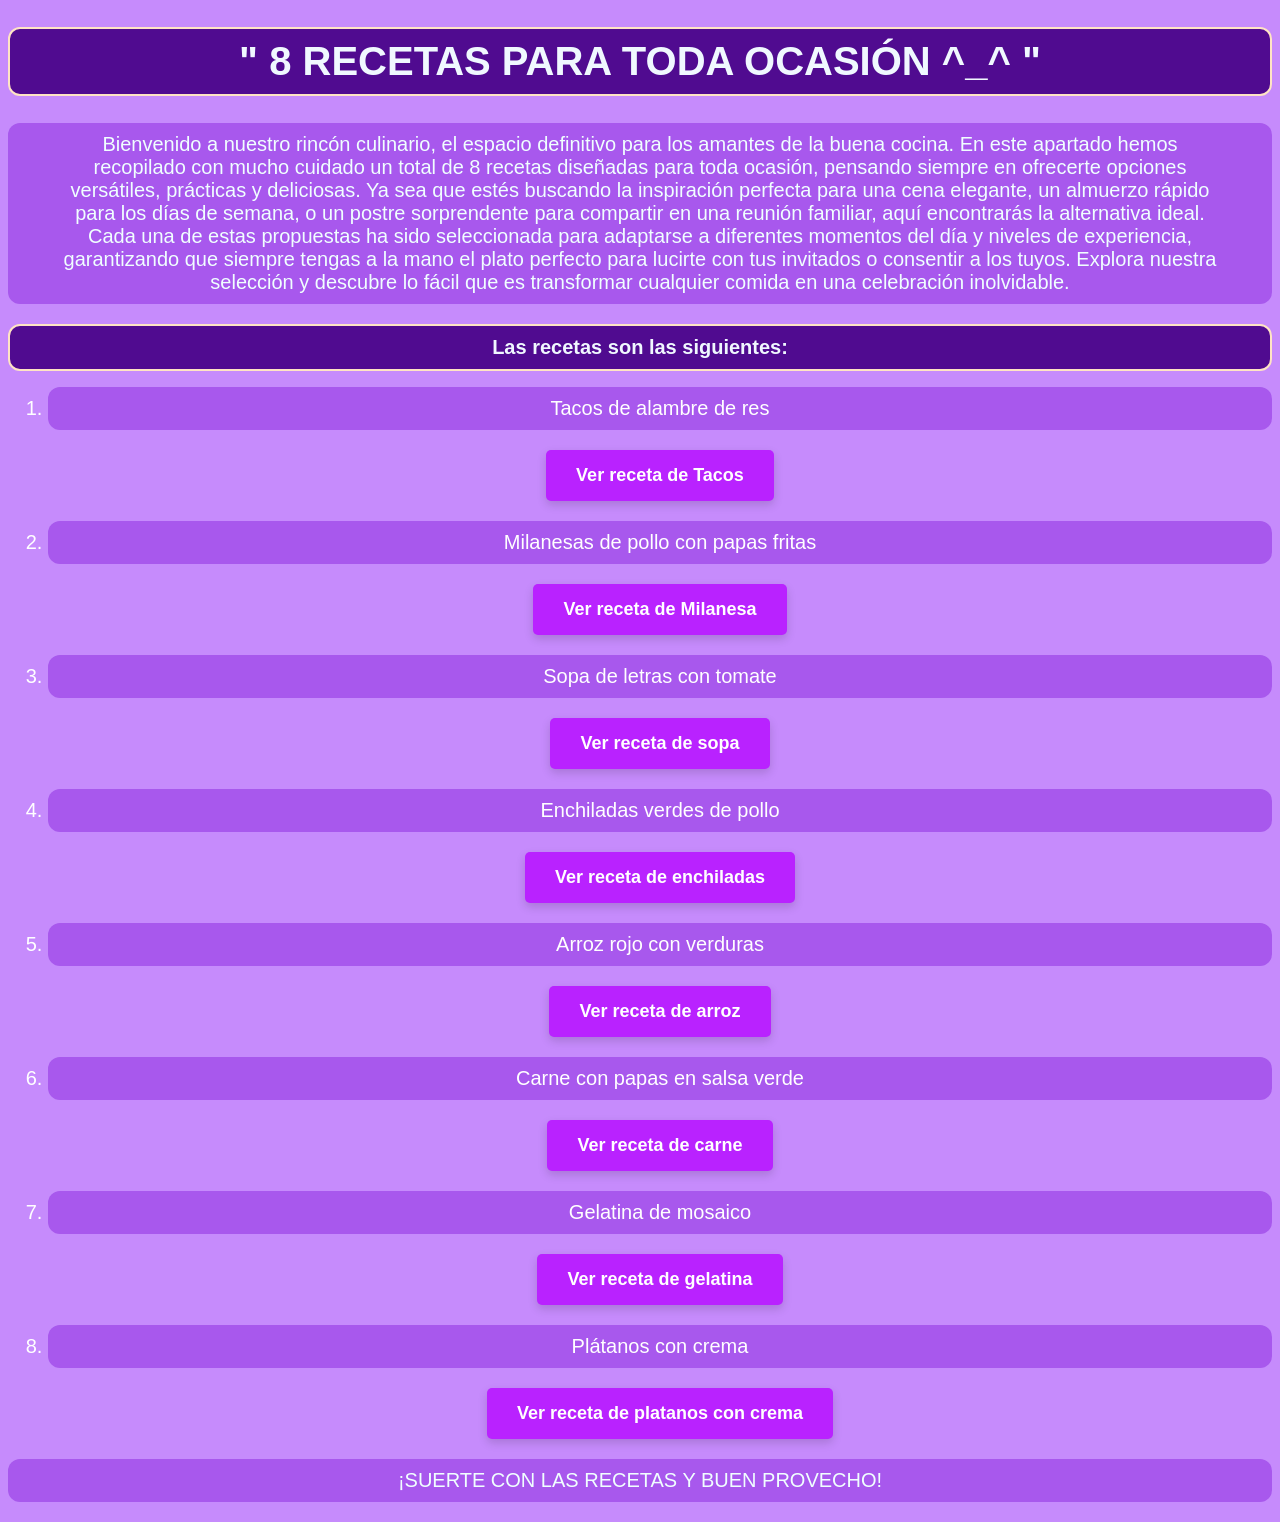
<file: aa/Index.html>
<!DOCTYPE html>
<!--Este es inicio-->
<html lang="en">
<!--para definir el idioma en este caso español-->
<head>
<!--Esta parte es la cabeza como su nombre lo dice-->
    <title>"RECETAS DE COMIDA 😏"
        <link rel="src/plato.png">
    </title>
    <!--esto es para el titulo (encabezado de la pagina)-->
    <link rel="stylesheet" href="styles.css">
</head>
<!--aqui termina el encabezado-->
<body>
    <link rel="stylesheet" href="styles.css">
    <!--comienza el cuerpo-->
<h1>" 8 RECETAS PARA TODA OCASIÓN ^_^ "</h1>
<!--Comenzamos el cuerpo con el titulo de la pagina-->
<p class="introduccion-texto">Bienvenido a nuestro rincón culinario, el espacio definitivo para los amantes de la buena cocina. En este apartado hemos recopilado con mucho cuidado un total de 8 recetas diseñadas para toda ocasión, pensando siempre en ofrecerte opciones versátiles, prácticas y deliciosas. Ya sea que estés buscando la inspiración perfecta para una cena elegante, un almuerzo rápido para los días de semana, o un postre sorprendente para compartir en una reunión familiar, aquí encontrarás la alternativa ideal. Cada una de estas propuestas ha sido seleccionada para adaptarse a diferentes momentos del día y niveles de experiencia, garantizando que siempre tengas a la mano el plato perfecto para lucirte con tus invitados o consentir a los tuyos. Explora nuestra selección y descubre lo fácil que es transformar cualquier comida en una celebración inolvidable.</p>
<!--Despues de especificar que encontraran 8 recetas y todo lo demas jajaja continuamos-->
<h2> Las recetas son las siguientes: </h2>
<!--Se me ocurrio ponerle un titulo-->
<ol>
    <li class="primero"> Tacos de alambre de res</li>
    <div class="contenedor-boton">
    <a href="Tacos_de_alambre_de_res.html" class="mi-boton">Ver receta de Tacos</a>
</div>
    <li class="segundo"> Milanesas de pollo con papas fritas </li>
    <div class="contenedor-boton">
    <a href="Milanesa_de_pollo_con_papas_fritas.html" class="mi-boton">Ver receta de Milanesa</a>
</div>
<li class="tercero"> Sopa de letras con tomate</li>
    <div class="contenedor-boton">
    <a href="Sopa_de_letras_con_tomate.html" class="mi-boton">Ver receta de sopa</a>
</div>
<li class="cuarto">Enchiladas verdes de pollo</li>
    <div class="contenedor-boton">
    <a href="Enchiladas_verdes_de_pollo.html" class="mi-boton">Ver receta de enchiladas</a>
</div>
<li class="cinco">Arroz rojo con verduras</li>
    <div class="contenedor-boton">
    <a href="arroz_rojo_con_verduras.html" class="mi-boton">Ver receta de arroz</a>
</div>
    <li class="cinco">Carne con papas en salsa verde</li>
    <div class="contenedor-boton">
    <a href="Carne_con_papas_en_salsa_verde.html" class="mi-boton">Ver receta de carne</a>
</div>
   <li class="cinco">Gelatina de mosaico</li>
    <div class="contenedor-boton">
    <a href="Gelatina_de_mosaico.html" class="mi-boton">Ver receta de gelatina</a>
</div>
    <li class="cinco"> Plátanos con crema</li>
    <div class="contenedor-boton">
    <a href="Platanos_con_crema.html" class="mi-boton">Ver receta de platanos con crema</a>
</div>

    
    
    <!--Por cierto ya se me estaba olvidando y tarde recordando como era jajaja-->
</ol>
<!--Bueno aqui terminamos el listado-->
<p class="final_texto">¡SUERTE CON LAS RECETAS Y BUEN PROVECHO!</p>
<!--se me ocurrio poner un pequeño mensaje para terminar-->
</body>
<!--Se cierra el cuerpo del Index-->
</html>
<!--Se cierra el HTML-->
</file>
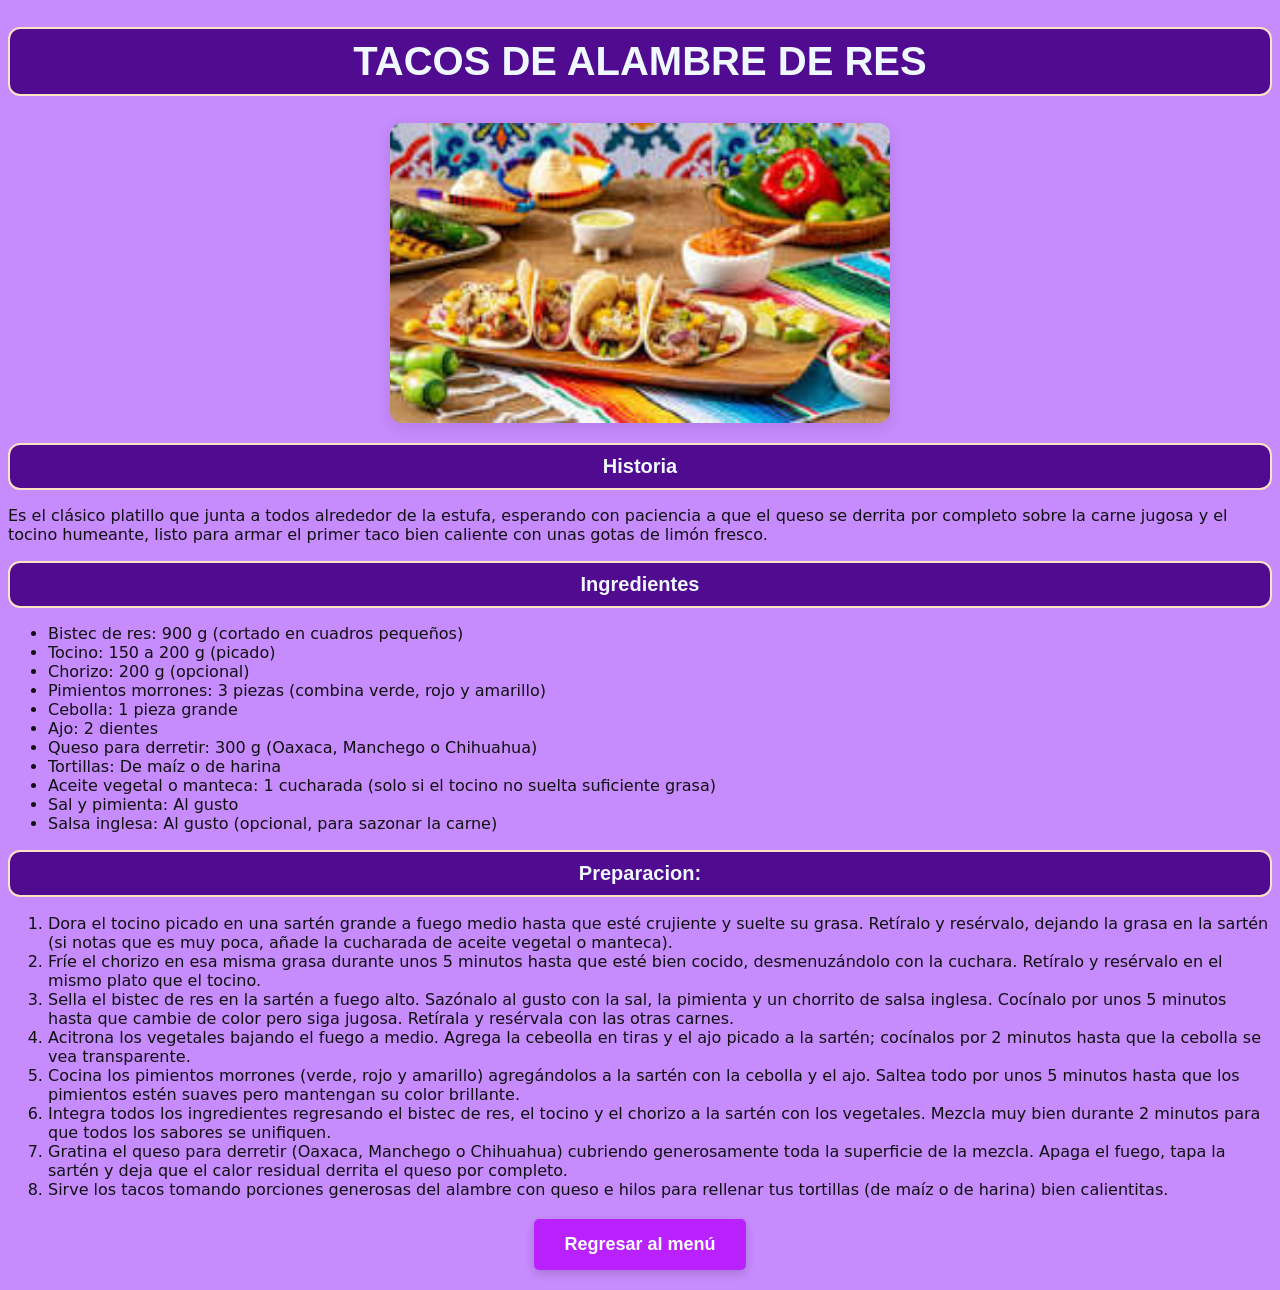
<file: aa/Tacos_de_alambre_de_res.html>
<!DOCTYPE html>
<!--Se inicia el html-->
<html lang="en">
    <!--Se define el idioma en este caso español-->
<head>
    <!--Comienza la cabeza de la pagina-->
    <title>Tacos de alambre de res</title>
    <!--Comenzamos con el encabezado de la pagina-->
     <link rel="stylesheet" href="styles.css">
</head>
<!--Cerramos la cabeza de la pagina para dar inicio a el cuerpo-->
<body>
     <link rel="stylesheet" href="styles.css">
    <!--comienza el cuerpo de la pagina-->
    <h1>TACOS DE ALAMBRE DE RES</h1>
    <!--Este seria el titulo por eso en h1-->
    <div class="galeria-recetas"></div>
    <!--considero que aqui iba la imagen de la comida ya que supongo que era en esta actividad-->
    <img src="[data-uri]"class="imagen-receta">
    <!--aqui va la imagen que por cierto tambien se me estaba olvidando como se ponia jajaja tarde recordando pero bueno-->
    <p></p>
    <!--Dejamos un espacio de separacion-->
    <h2>Historia</h2>
    <!--que es el subtitulo h2-->
    <p>Es el clásico platillo que junta a todos alrededor de la estufa, esperando con paciencia a que el queso se derrita por completo sobre la carne jugosa y el tocino humeante, listo para armar el primer taco bien caliente con unas gotas de limón fresco.</p>
    <!--despues de esa historia de los tacos comenzamos con los ingredientes-->
    <h2>Ingredientes</h2>
    <!--Segundo subtitulo h2-->
    <ul> 
        <!--En esta lista desordenado solo comentare lo primero por que de ahi todo se repite-->
        <li>Bistec de res: 900 g (cortado en cuadros pequeños)</li>
        <!--Aqui se comienza describiendo los ingredientes de la comida esta lista sera desordenada-->
        <li>Tocino: 150 a 200 g (picado)</li>
        <li>Chorizo: 200 g (opcional)</li>
        <li>Pimientos morrones: 3 piezas (combina verde, rojo y amarillo)</li>
        <li>Cebolla: 1 pieza grande</li>
        <li>Ajo: 2 dientes</li>
        <li>Queso para derretir: 300 g (Oaxaca, Manchego o Chihuahua)</li>
        <li>Tortillas: De maíz o de harina</li>
        <li>Aceite vegetal o manteca: 1 cucharada (solo si el tocino no suelta suficiente grasa)</li>
        <li>Sal y pimienta: Al gusto</li>
        <li>Salsa inglesa: Al gusto (opcional, para sazonar la carne)</li>
    </ul>
    <!--despues de todos lols ingredientes comenzamos con la preparacion-->
    <h2>Preparacion:</h2>
    <!--este es el subtitulo h2-->
    <ol>
        <!--Aqui comenzamos con el listado de forma ordenada de la preparacion de este platillo-->
        <li>Dora el tocino picado en una sartén grande a fuego medio hasta que esté crujiente y suelte su grasa. Retíralo y resérvalo, dejando la grasa en la sartén (si notas que es muy poca, añade la cucharada de aceite vegetal o manteca).</li>
        <li>Fríe el chorizo en esa misma grasa durante unos 5 minutos hasta que esté bien cocido, desmenuzándolo con la cuchara. Retíralo y resérvalo en el mismo plato que el tocino.</li>
        <li>Sella el bistec de res en la sartén a fuego alto. Sazónalo al gusto con la sal, la pimienta y un chorrito de salsa inglesa. Cocínalo por unos 5 minutos hasta que cambie de color pero siga jugosa. Retírala y resérvala con las otras carnes.</li>
        <li>Acitrona los vegetales bajando el fuego a medio. Agrega la cebeolla en tiras y el ajo picado a la sartén; cocínalos por 2 minutos hasta que la cebolla se vea transparente.</li>
        <li>Cocina los pimientos morrones (verde, rojo y amarillo) agregándolos a la sartén con la cebolla y el ajo. Saltea todo por unos 5 minutos hasta que los pimientos estén suaves pero mantengan su color brillante.</li>
        <li>Integra todos los ingredientes regresando el bistec de res, el tocino y el chorizo a la sartén con los vegetales. Mezcla muy bien durante 2 minutos para que todos los sabores se unifiquen.</li>
        <li>Gratina el queso para derretir (Oaxaca, Manchego o Chihuahua) cubriendo generosamente toda la superficie de la mezcla. Apaga el fuego, tapa la sartén y deja que el calor residual derrita el queso por completo.</li>
        <li>Sirve los tacos tomando porciones generosas del alambre con queso e hilos para rellenar tus tortillas (de maíz o de harina) bien calientitas.</li>
    </ol>
      <div class="contenedor-boton">
    <a href="Index.html" class="mi-boton">Regresar al menú</a>
</body>
<!--cerramos el cuerpo-->
</html>
<!--y cerramos el html-->
</file>
<file: aa/styles.css>
body {
    background-color: rgba(186, 115, 252, 0.823);
    color: rgb(16, 16, 17);
    font-family: system-ui, -apple-system, BlinkMacSystemFont, 'Segoe UI', Roboto, Oxygen, Ubuntu, Cantarell, 'Open Sans', 'Helvetica Neue', sans-serif;
    
}
h1{
    background-color: rgb(80, 11, 144);
    font-family: Arial, Helvetica, sans-serif;
    font-size: 40px;
    font-weight: bold;
    text-align: center;
    width: 250 px;
    border: 2px solid bisque;
    color: aliceblue;
    display: inline block;
    border-radius: 12px;
    padding: 10px 20px;
}
.introduccion-texto {
   background-color: rgb(168, 88, 237);
   font-family: 'Lucida Sans', 'Lucida Sans Regular', 'Lucida Grande', 'Lucida Sans Unicode', Geneva, Verdana, sans-serif;
    font-size: 20px;
    text-align: center;
    padding: 10px 50px;
    border-radius: 12px;
    color: azure;
}
h2{
   background-color: rgb(80, 11, 144);
   font-family: 'Lucida Sans', 'Lucida Sans Regular', 'Lucida Grande', 'Lucida Sans Unicode', Geneva, Verdana, sans-serif;
    font-size: 20px;
    text-align: center;
    padding: 10px 50px;
    border-radius: 12px;
    border: 2px solid bisque;
    color: aliceblue;
}

/* Centra el botón horizontalmente en su propia línea */
.contenedor-boton {
    text-align: center;
    margin: 20px 0; /* Agrega un espacio arriba y abajo del botón para que no quede pegado al texto */
}

/* Estilos de tu botón */
.mi-boton {
    display: inline-block;
    padding: 15px 30px;
    background-color: #b922ff; 
    color: white;              
    text-decoration: none;     
    border-radius: 5px;        
    font-family: Arial, sans-serif;
    font-weight: bold;
    font-size: 18px;
    box-shadow: 0px 4px 10px rgba(0, 0, 0, 0.15); 
    transition: background 0.3s;
}

/* Efecto Hover */
.mi-boton:hover {
    background-color: #be1596; 
}

.primero{
    background-color: rgb(168, 88, 237);
    color: white;  
    font-family: Arial, sans-serif;
    text-align: center;
    padding: 10px 20px;
    font-size: 20px;   
    border-radius: 12px;
}
.segundo{
    background-color: rgb(168, 88, 237);
    color: white;  
    font-family: Arial, sans-serif;
    text-align: center;
    padding: 10px 20px;
    font-size: 20px;   
    border-radius: 12px;
}
.tercero{
    background-color: rgb(168, 88, 237);
    color: white;  
    font-family: Arial, sans-serif;
    text-align: center;
    padding: 10px 20px;
    font-size: 20px;   
    border-radius: 12px;
}
.cuarto{
    background-color: rgb(168, 88, 237);
    color: white;  
    font-family: Arial, sans-serif;
    text-align: center;
    padding: 10px 20px;
    font-size: 20px;   
    border-radius: 12px;
}
.cinco{
    background-color: rgb(168, 88, 237);
    color: white;  
    font-family: Arial, sans-serif;
    text-align: center;
    padding: 10px 20px;
    font-size: 20px;   
    border-radius: 12px;
}
.final_texto{
    background-color: rgb(168, 88, 237);
   font-family: 'Lucida Sans', 'Lucida Sans Regular', 'Lucida Grande', 'Lucida Sans Unicode', Geneva, Verdana, sans-serif;
    font-size: 20px;
    text-align: center;
    padding: 10px 50px;
    border-radius: 12px;
    color: azure;
}
.imagen-receta {
    display: block;          /* Convierte la imagen en un bloque para poder centrarla */
    margin-left: auto;       /* Margen automático a la izquierda */
    margin-right: auto;      /* Margen automático a la derecha */
    margin-top: 20px;        /* Espacio arriba de la imagen */
    margin-bottom: 20px;     /* Espacio abajo de la imagen */
    
    /* El mismo diseño moderno de antes */
    width: 100%;             
    max-width: 500px;        /* Ancho máximo de la foto en la pantalla */
    height: 300px;           /* Altura fija de la foto */
    object-fit: cover;       /* Evita que la comida se vea estirada o aplastada */
    border-radius: 12px;     /* Bordes redondeados */
    box-shadow: 0 4px 15px rgba(0, 0, 0, 0.1); /* Sombra suave */
    transition: transform 0.3s ease;
}

/* Animación al pasar el mouse */
.imagen-receta:hover {
    transform: scale(1.02);  /* Un ligero zoom */
}
</file>
